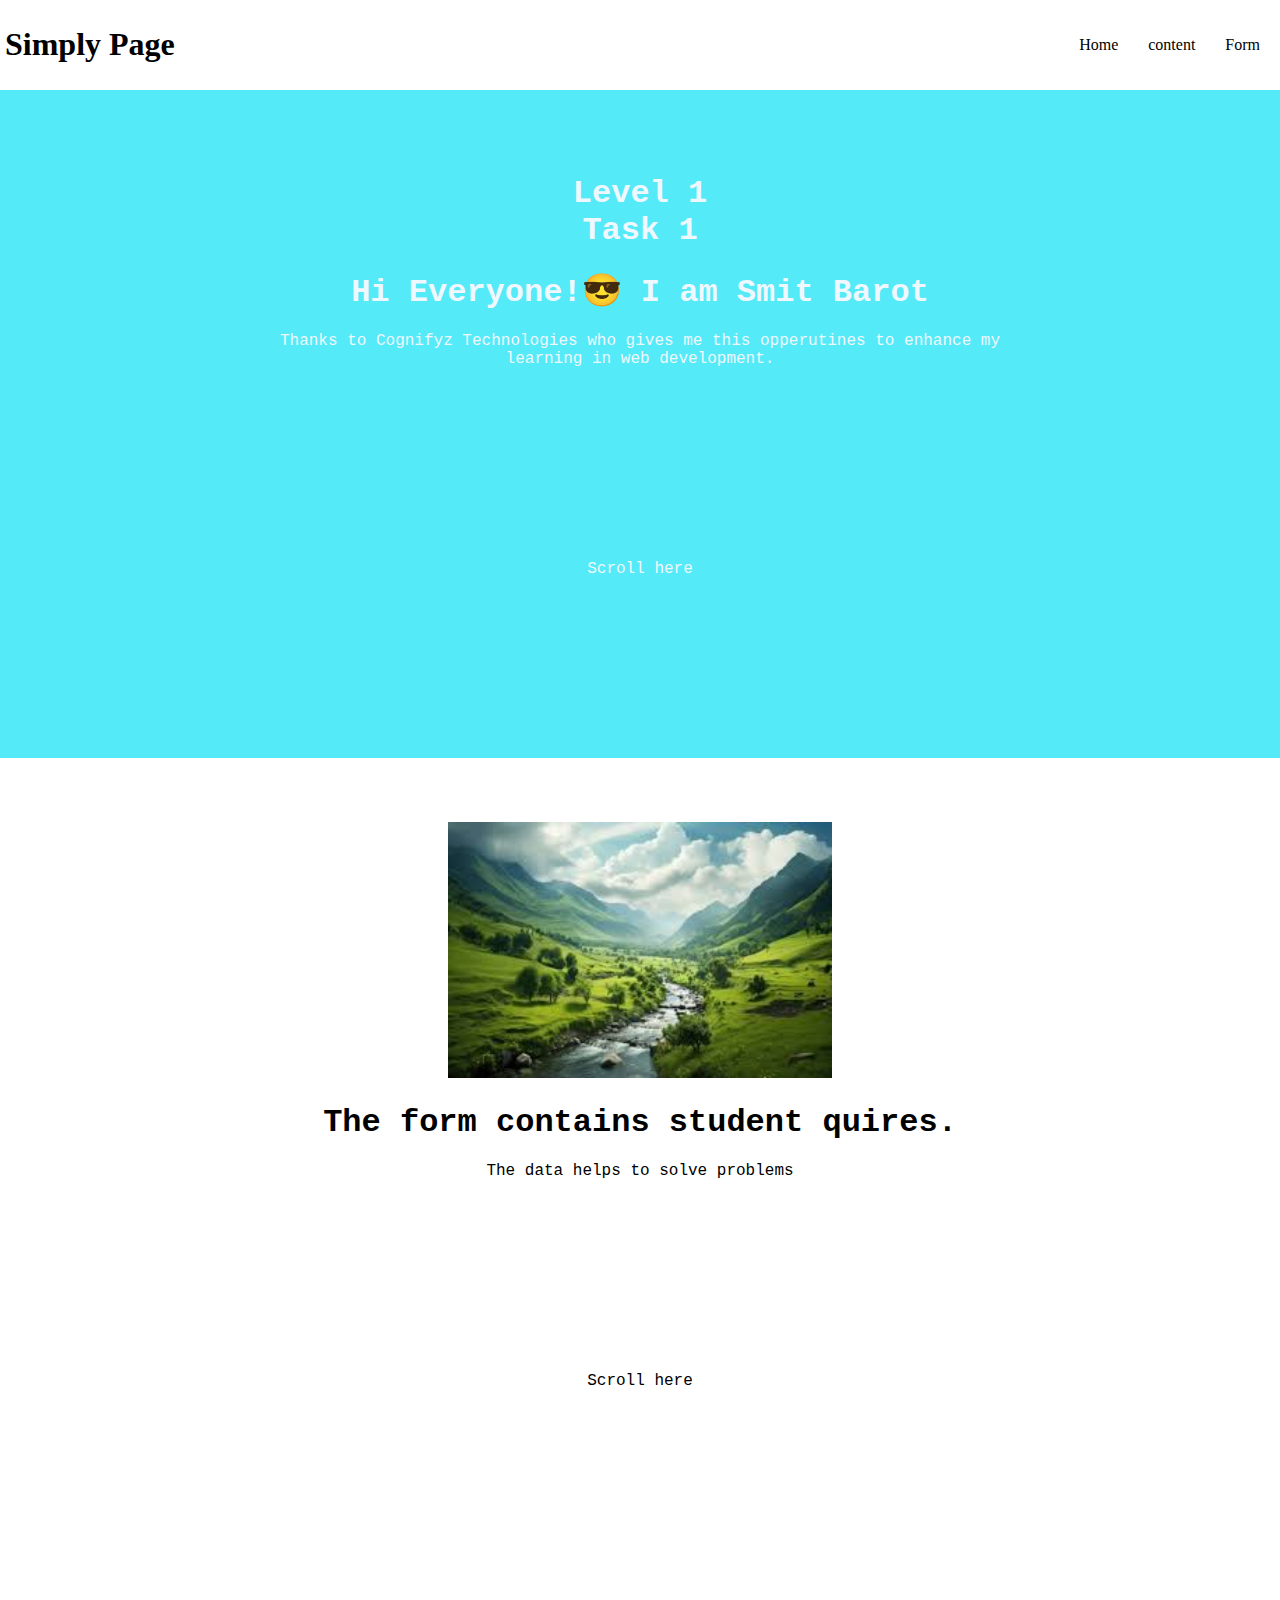
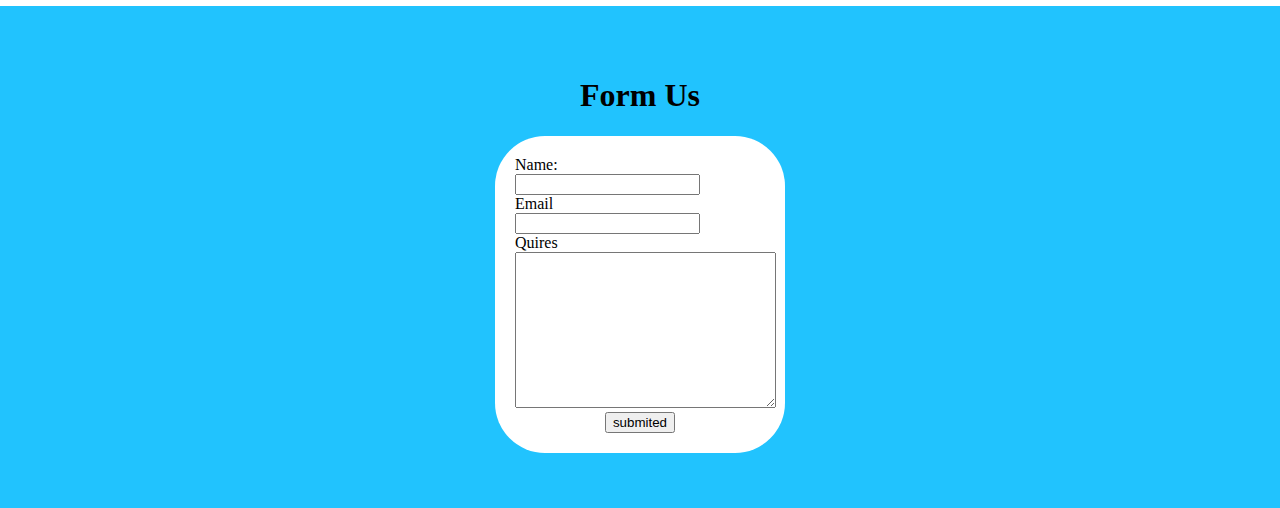
<file: Level 1/Task1.html>
<!DOCTYPE html>
<html lang="en">
<head>
    <meta charset="UTF-8">
    <meta name="viewport" content="width=device-width, initial-scale=1.0">
    <title>Task1</title>
    <style>
        body{
            margin: 0px;
        }
        .logo{
            font-size: 2rem;            
        }
        header{
            display: flex;
            justify-content: space-between;
            margin: 5px;
        }
        ul{
            display: flex;            
        }
        li{
            padding: 15px;
            list-style-type:none;
        }
        a{
            text-decoration: none;
            color:#000;
        }
        #sec1,#sec2{
            width: 100%;
            height: 60vh;
            text-align: center;
            padding: 4rem 0px;
           

            font-size: 1rem;
            background-color: rgba(17, 225, 244, 0.712);     
            color: aliceblue;
            font-family: 'Courier New', Courier, monospace;
        
        }
        .scroll{
            margin-top: 15%;

        }
        .para{
            margin: 0 15rem;
        }
        #sec2{
            background-color: #fff;
            color: #000;
            height: 80vh;    
        }
        #sec3{
            color:#000;
            background-color: rgb(33, 195, 254);
            padding: 50px;
            
            
        }
        .form_title{
            text-align: center;

        }
        form{
            background-color: #fff;
            border-radius: 50px;
            padding: 20px;
            width:250px;
            margin: 5px auto;

        }


    </style>
</head>
<body>
    <header>
        <h1 class="logo">
            Simply Page
        </h1>
        <ul>
            <li>
                <a href="#sec1">Home</a>
            </li>
            <li>
                <a href="#sec2">content</a>
            </li>
            <li>
                <a href="#sec3">Form</a>
            </li>
        </ul>

    </header>
    <section id="sec1">
        <h1>Level 1<br>Task 1</h1>
        <h1>Hi Everyone!😎 I am Smit Barot</h1>
        <p class="para">Thanks to Cognifyz Technologies who gives me this opperutines to enhance my learning in web development.</p>
        <p class="scroll">Scroll here</p>
    </section>
    <section id="sec2">
        <img src="img.jpeg" alt=" " width="30%">
        <h1>The form contains student quires.</h1>
        <p >The data helps to solve problems </p>
        <p class="scroll">Scroll here</p>
    </section>
    <section id="sec3">
        <h1 class="form_title">Form Us</h1>
        <form >
            <label for="name">Name:</label><br>
            <input type="text" id="name"><br>

            <label for="email">Email</label><br>
            <input type="email" id="email"><br>
            <label for="quires">Quires</label><br>
            <textarea name="quires" id="quires" cols="30" rows="10"></textarea><br>
            <center><input type="submit" value="submited"></center>

        </form>
    </section>

</body>
</html>
</file>
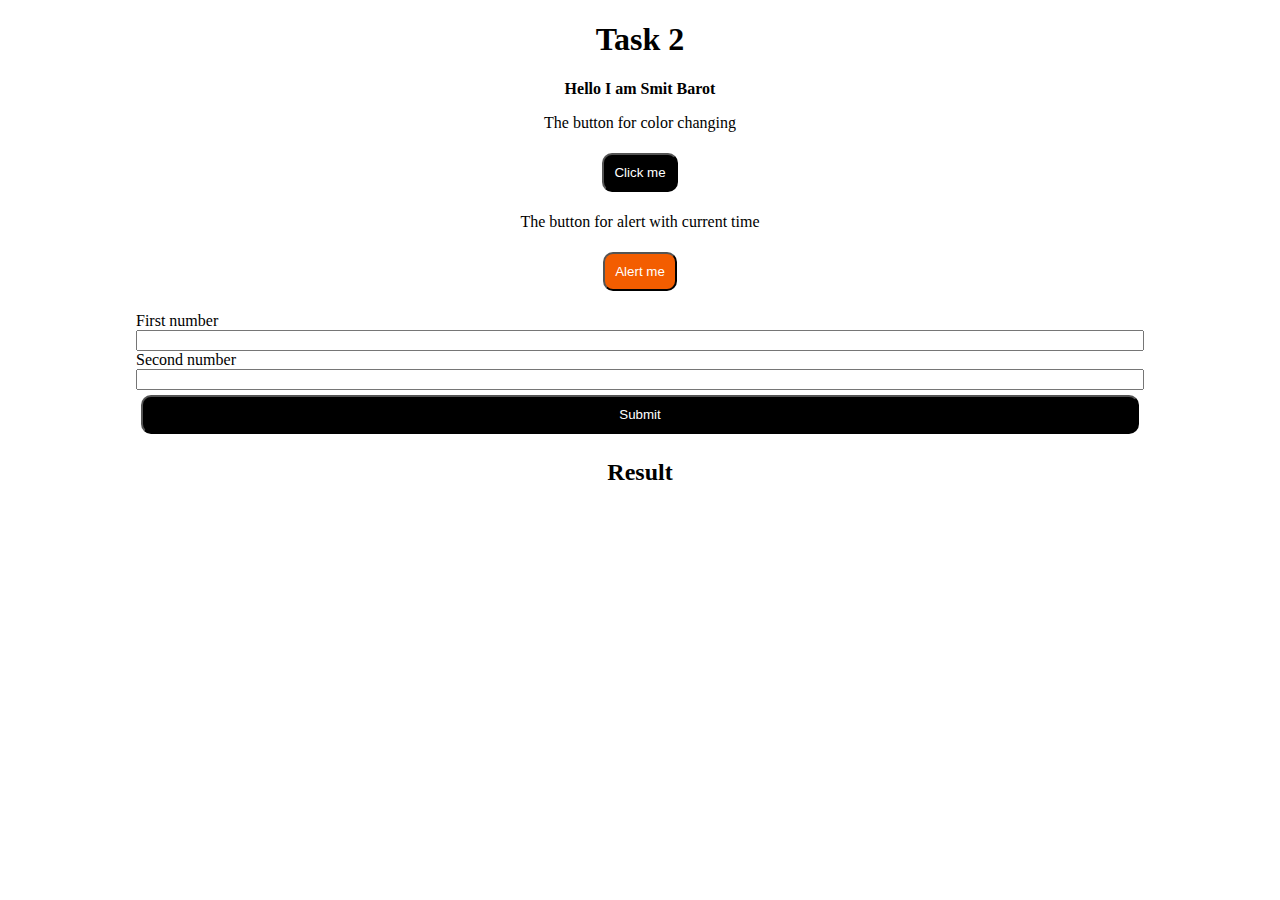
<file: Level 1/Task2.html>
<!DOCTYPE html>
<html lang="en">
<head>
    <meta charset="UTF-8">
    <meta name="viewport" content="width=device-width, initial-scale=1.0">
    <title>Task2</title>
    <style>
        .clicker1,.clicker{
            color: rgb(255, 255, 255);
            background-color: rgb(0, 0, 0);
            padding: 10px;
            margin: 5px;
            border-radius: 10px;
        }
        .clicker2{
            color: rgb(255, 255, 255);
            background-color: rgb(243, 93, 0);
            padding: 10px;
            margin: 5px;
            border-radius: 10px;
        }
        .calculator{
            display: flex;
            flex-direction: column;
            margin: 1rem 8rem ;
        }
    </style>
</head>
<body>
    <h1 align="center">Task 2</h1>
    
    <center>
        <p><b>Hello I am Smit Barot</b></p>
        <p>The button for color changing</p>
        <button class="clicker1">
            Click me
        </button>
    </center>
    <center>
        <p>The button for alert with current time</p>
        <button class="clicker2">
            Alert me
        </button>
    </center>
    <form class="calculator">
        <label for="first_number">
            First number
        </label>
        <input type="number" id="first_number">
        <label for="second_number">
            Second number
        </label>
        <input type="number" id="second_number">
        <input type="submit" class="clicker">
    </form>
    <div class="Result">
        <h2 align="center">Result</h2>

    </div>
    <script src="task2.js">
        
    </script>
</body>
</html>
</file>
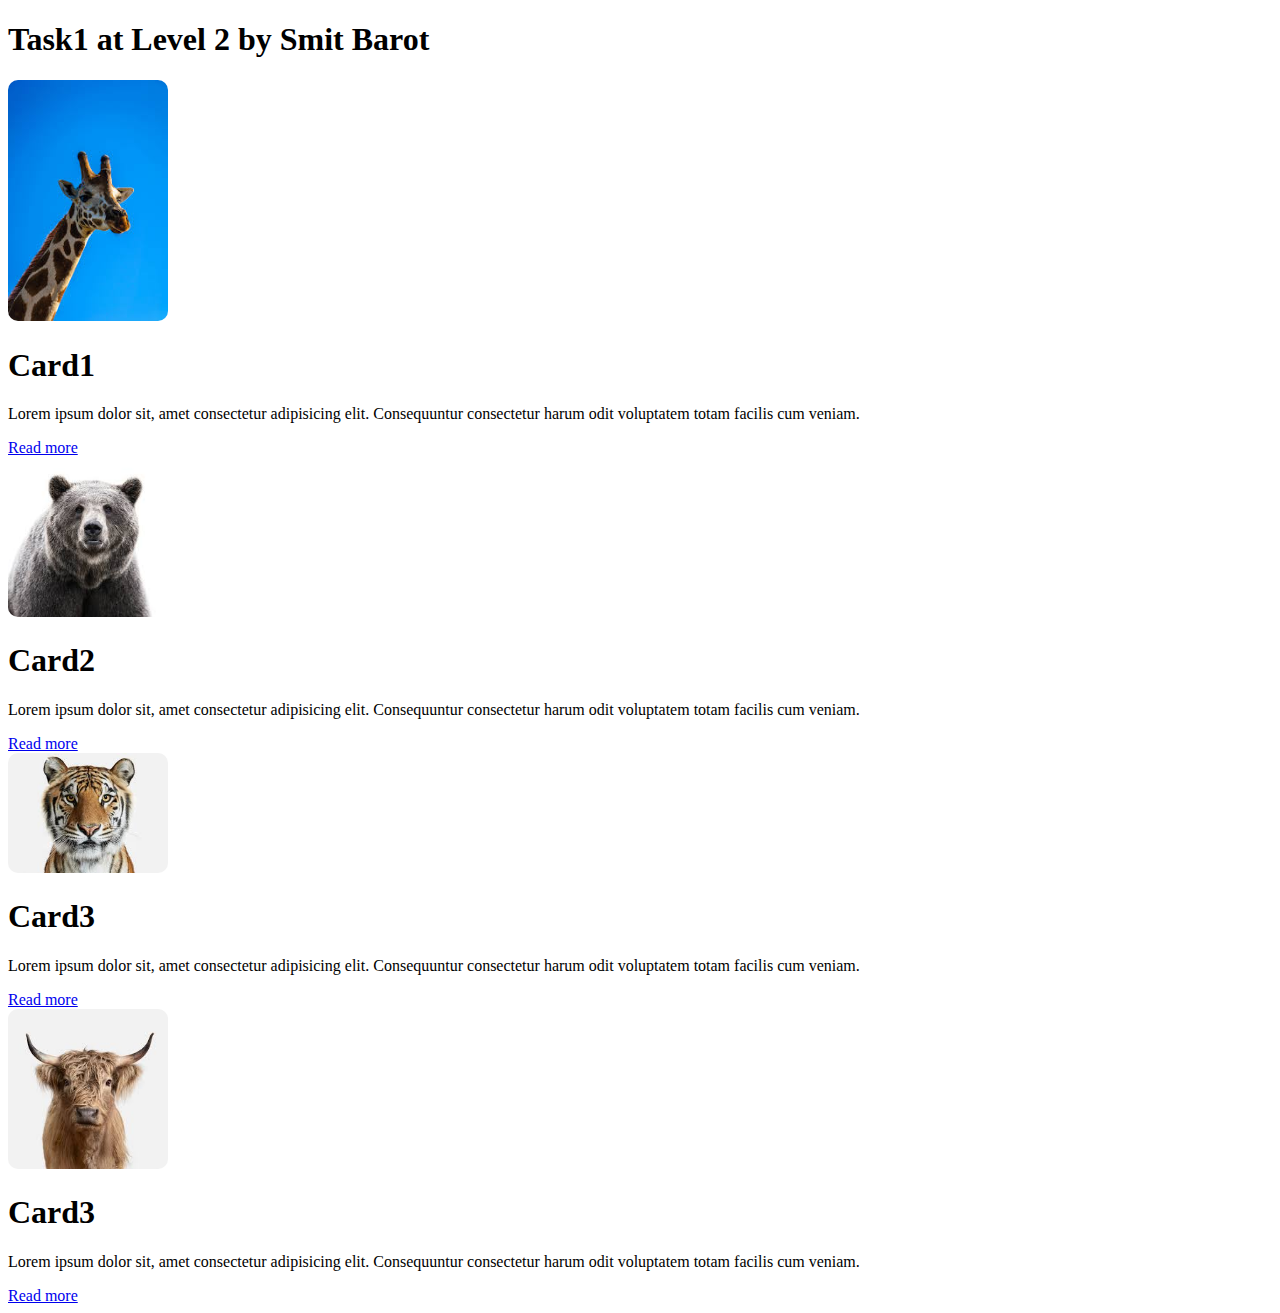
<file: Level 2/Task1/Task1.html>
<!DOCTYPE html>
<html lang="en">
<head>
    <meta charset="UTF-8">
    <meta name="viewport" content="width=device-width, initial-scale=1.0">
    <title>Task1</title>
    <link href="https://cdn.jsdelivr.net/npm/bootstrap@5.0.2/dist/css/bootstrap.min.css" rel="stylesheet" integrity="sha384-EVSTQN3/azprG1Anm3QDgpJLIm9Nao0Yz1ztcQTwFspd3yD65VohhpuuCOmLASjC" crossorigin="anonymous">
    <style>
        img{
            width:10rem;
            border-radius: 10px;
            
        }
    </style>
</head>
<body>
    <h1 class="text-center">Task1 at Level 2 by Smit Barot</h1>
    <div class="row p-4 m-1 gx-1">
        <div class="col card p-5 ">
            <img src="Assets/1.jpeg" class="mx-auto">
            <div class="mx-auto">
                <h1 class="text-center">Card1</h1>
                <p>Lorem ipsum dolor sit, amet consectetur adipisicing elit. Consequuntur consectetur harum odit voluptatem totam facilis cum veniam. </p>
                <a href="#" class="btn btn-success">Read more</a>
                
            </div>
        </div>
        <div class="col card p-5">
            <img src="Assets/2.jpeg" alt="" class="mx-auto">
            <div class="mx-auto">
                <h1 class="text-center">Card2</h1>
                <p>Lorem ipsum dolor sit, amet consectetur adipisicing elit. Consequuntur consectetur harum odit voluptatem totam facilis cum veniam. </p>
                <a href="#" class="btn btn-success">Read more</a>
            </div>
        </div>
        <div class="col card p-5">
            <img src="Assets/3.jpeg" alt="" class="mx-auto">
            <div class="mx-auto">
                <h1 class="text-center">Card3</h1>
                <p>Lorem ipsum dolor sit, amet consectetur adipisicing elit. Consequuntur consectetur harum odit voluptatem totam facilis cum veniam. </p>
                <a href="#" class="btn btn-success">Read more</a>
            </div>
        </div> 
        <div class="col card p-5">
            <img src="Assets/4.jpeg" alt="" class="mx-auto">
            <div class="mx-auto">
                <h1 class="text-center">Card3</h1>
                <p>Lorem ipsum dolor sit, amet consectetur adipisicing elit. Consequuntur consectetur harum odit voluptatem totam facilis cum veniam. </p>
                <a href="#" class="btn btn-success">Read more</a>
            </div>
        </div>

    </div>






    <script src="https://cdn.jsdelivr.net/npm/@popperjs/core@2.9.2/dist/umd/popper.min.js" integrity="sha384-IQsoLXl5PILFhosVNubq5LC7Qb9DXgDA9i+tQ8Zj3iwWAwPtgFTxbJ8NT4GN1R8p" crossorigin="anonymous"></script>
<script src="https://cdn.jsdelivr.net/npm/bootstrap@5.0.2/dist/js/bootstrap.min.js" integrity="sha384-cVKIPhGWiC2Al4u+LWgxfKTRIcfu0JTxR+EQDz/bgldoEyl4H0zUF0QKbrJ0EcQF" crossorigin="anonymous"></script>
</body>
</html>
</file>
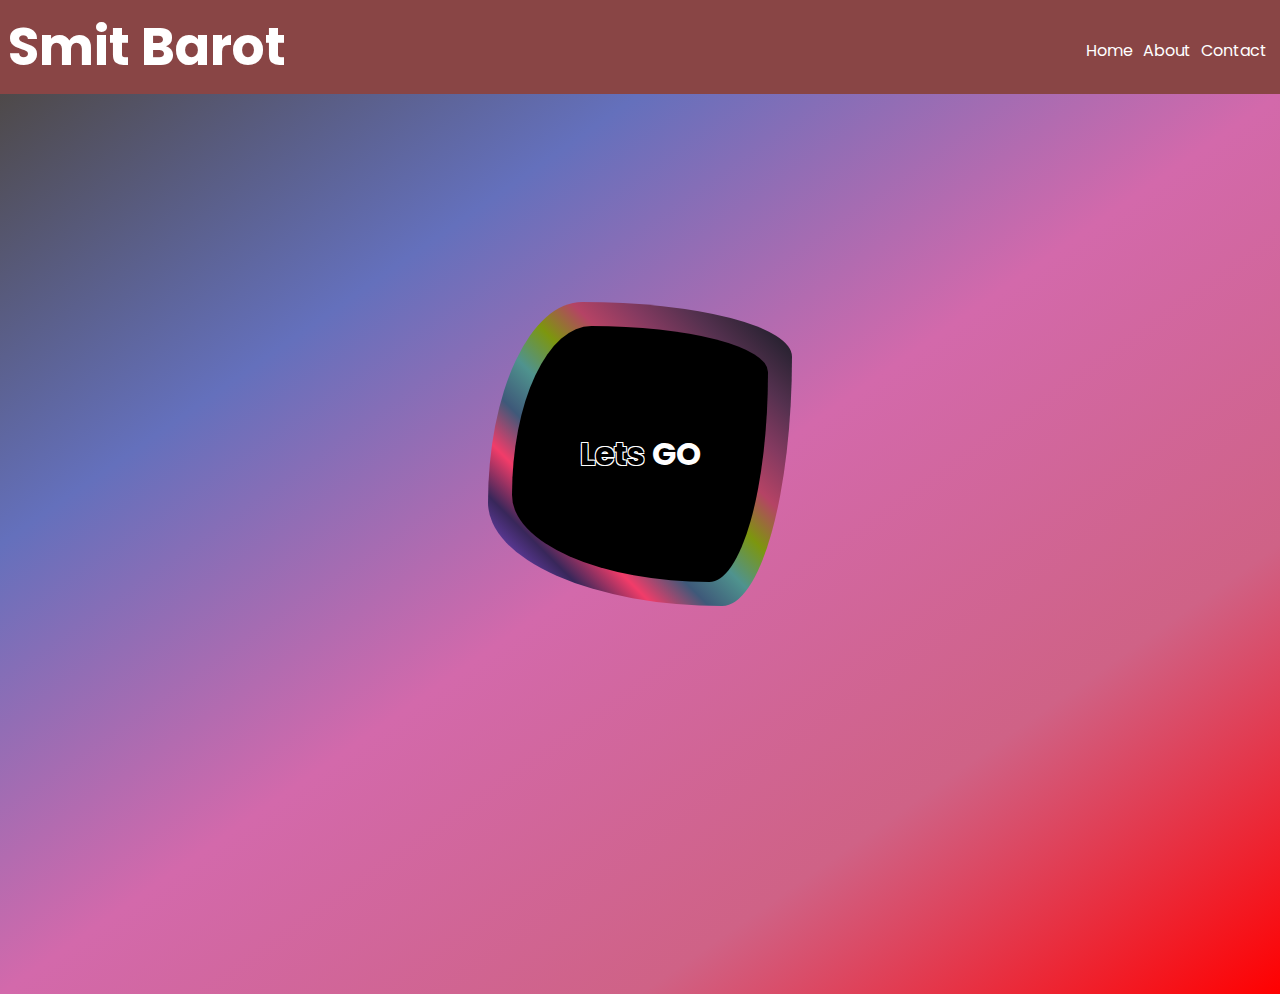
<file: Level 2/Task2/Task2.html>
<!DOCTYPE html>
<html lang="en">
<head>
    <meta charset="UTF-8">
    <meta name="viewport" content="width=device-width, initial-scale=1.0">
    <link rel="stylesheet" href="style.css">
    <title>Document</title>
    <link rel="stylesheet" href="https://cdnjs.cloudflare.com/ajax/libs/font-awesome/6.4.2/css/all.min.css" integrity="sha512-z3gLpd7yknf1YoNbCzqRKc4qyor8gaKU1qmn+CShxbuBusANI9QpRohGBreCFkKxLhei6S9CQXFEbbKuqLg0DA==" crossorigin="anonymous" referrerpolicy="no-referrer" />
</head>
<body>
    <header>
        <nav>
            <h1>Smit Barot</h1>
            <i class="fa-solid fa-bars "id="dash" style="color: #ffffff; " onclick="clickfn()"></i>
            <ul class="lg-block">
             
                <li><a href="#">Home</a></li>
                <li><a href="#">About</a></li>
                <li><a href="#">Contact</a></li>
            </ul>
            
        </nav>
        <ul class="sm-block">
            <li><a href="#">Home</a></li>
            <li><a href="#">About</a></li>
            <li><a href="#">Contact</a></li>
    </ul>
    </header>
    
    
    <section id="home">
        <h1 class="title">Lets <span class="everyone">GO</span><i class="fa-brands fa-pagelines" style="color: #ffffff;"></i></h1>
        <div class="circle1"></div>
        <div class="circle"></div>
        <div class="circle2"></div>

    </section>
    <script src="into.js"></script>
</body>
</html>
</file>
<file: Level 2/Task2/style.css>
@import url('https://fonts.googleapis.com/css2?family=Poppins:ital,wght@0,100;0,200;0,300;0,400;0,500;0,600;0,700;0,800;0,900;1,100;1,200;1,300;1,400;1,500;1,600;1,700;1,800;1,900&display=swap');
*{
    padding: 0;
    margin: 0;
    box-sizing: border-box;

}
body{
    font-family: 'poppins';
    font-size:26px;
    overflow-x: hidden;
}
nav{
    background-color: #894545;
    color: #fff;
    display: flex;
    justify-content: space-between;
    padding: 8px;
}
.lg-block{
    display: flex;
    align-items: center;
    

}
li{
    list-style-type: none;
    padding: 5px;
    

}
li a{
    text-decoration: none;
    color: #fff;
    font-size: 16px;
}


#home{
    position: relative;
    background-image: linear-gradient(to right bottom, #4e4949, #6470bc, #d369ab, #cf6286, #ff0000);
    z-index: -6;

}
section{
    height: 100vh;
    width: 100%;
    

}
.circle{
    position: absolute;
    background-color: rgb(0, 0, 0);
    width: 16rem;
    height: 16rem;
    border-radius: 100%;
    z-index: -1;
    top: 40%;
    left: 50%;
    transform: translate(-50%, -50%);
    border-radius: 31% 69% 23% 77% / 66% 18% 82% 34%
                    

}


.circle2{
    position: absolute;
    background-image: linear-gradient(to right top, #000000, #7344c0, #38275a, #f23c69, #3e5979, #4f938e, #7d960e, #b54365, #843a60, #55314f, #2e2435, #141414);
    width: 19rem;
    height: 19rem;
    border-radius: 100%;
    z-index: -2;
    top: 40%;
    left: 50%;
    transform: translate(-50%, -50%);
    border-radius: 31% 69% 23% 77% / 66% 18% 82% 34%
                    
}
#dash{
    display: none;
    align-self: center;
}
.sm-block{
    display: none;
    color: #fff;
    background-color: #000;
}
.title{
    /* margin: 6rem 1rem; */
    font-size: 2rem;
    padding: 5rem;
    text-shadow: 
    -1px -1px 0 #fff, /* Top-left shadow */
     1px -1px 0 #fff, /* Top-right shadow */
    -1px  1px 0 #fff, /* Bottom-left shadow */
     1px  1px 0 #fff;
     text-align: center;
     position: absolute;
     top: 40%;
     left: 50%;
     transform: translate(-50%, -50%);

}
.everyone{
    color: #fff;
    text-shadow: 
    -1px -1px 0 #000, /* Top-left shadow */
     1px -1px 0 #000, /* Top-right shadow */
    -1px  1px 0 #000, /* Bottom-left shadow */
     1px  1px 0 #000; 
}
@media screen and (max-width:600px) {
    .sm-block{
        display: none;
        color: #fff;
        background-color: #000;
    }
    #dash{
        display: block;
        align-self: center;
    }
    .lg-block{
        display: none;
        align-items: center;
        
    
    }
    
}
</file>
